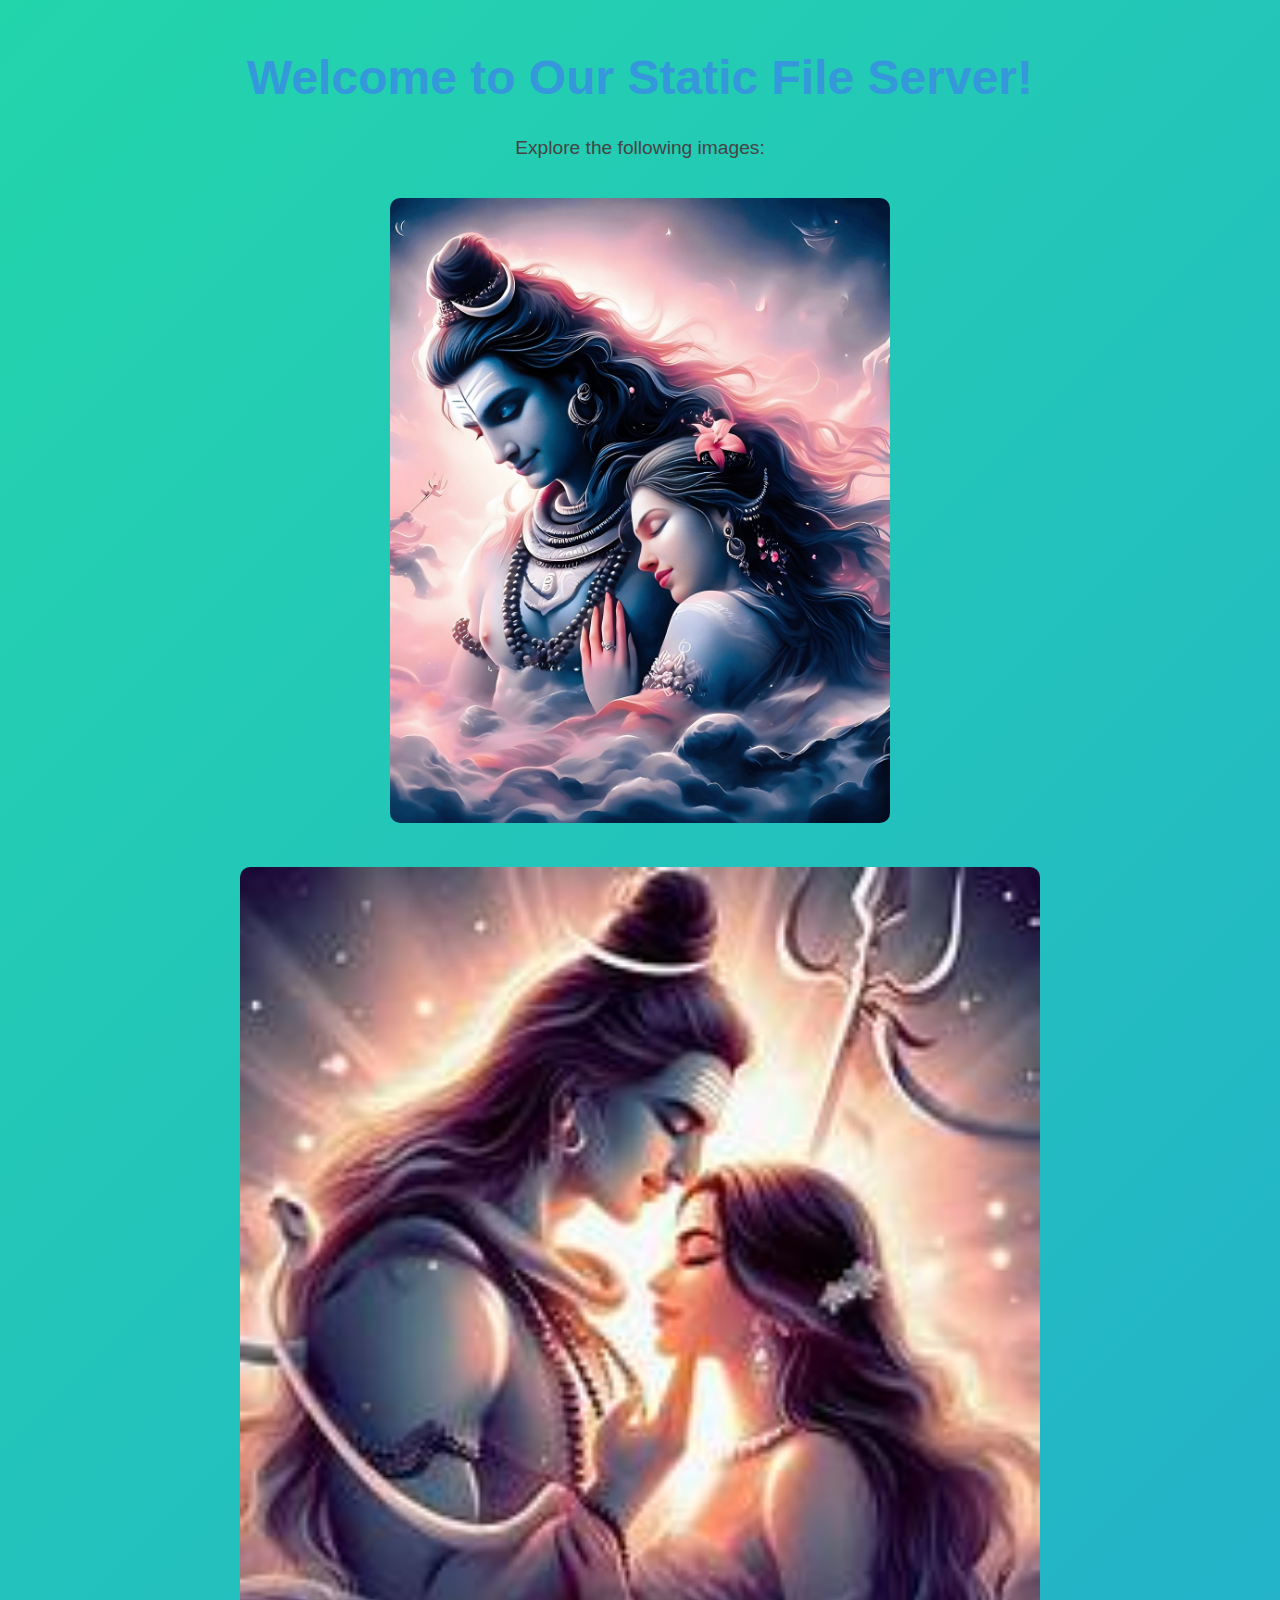
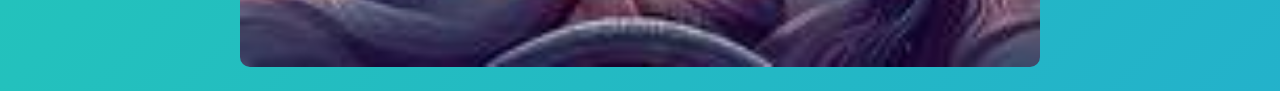
<file: prac4/home.html>
<!DOCTYPE html>
<html lang="en">

<head>
    <meta charset="UTF-8">
    <meta name="viewport" content="width=device-width, initial-scale=1.0">
    <title>Welcome</title>
    <link rel="stylesheet" href="styles.css">
</head>

<body>
    <h1>Welcome to Our Static File Server!</h1>
    <p>Explore the following images:</p>
    <img src="pic1.jpg" alt="Picture 1" width="500">
    <img src="pic2.jpg" alt="Picture 2" width="800">
</body>

</html>
</file>
<file: prac4/styles.css>
body {
    font-family: Arial, sans-serif;
    text-align: center;
    margin: 0;
    padding: 0;
    background: linear-gradient(-45deg, #ee7752, #0e0d0d, #23a6d5, #23d5ab);
    background-size: 400% 400%;
    animation: gradientBG 15s ease infinite;
    color: #444;
  }
  
  @keyframes gradientBG {
    0% {
      background-position: 0% 50%;
    }
    50% {
      background-position: 100% 50%;
    }
    100% {
      background-position: 0% 50%;
    }
  }
  
  h1 {
    color: #3498db;
    margin-top: 50px;
    font-size: 3em;
    animation: fadeInDown 2s ease;
  }
  
  @keyframes fadeInDown {
    from {
      opacity: 0;
      transform: translateY(-20px);
    }
    to {
      opacity: 1;
      transform: translateY(0);
    }
  }
  
  p {
    font-size: 1.2em;
    animation: fadeIn 3s ease;
  }
  
  @keyframes fadeIn {
    from {
      opacity: 0;
    }
    to {
      opacity: 1;
    }
  }
  
  img {
    margin: 20px;
    border-radius: 10px;
    transition: transform 0.3s ease, box-shadow 0.3s ease;
  }
  
  img:hover {
    transform: scale(1.1);
    box-shadow: 0px 5px 15px rgba(0, 0, 0, 0.3);
  }
</file>
